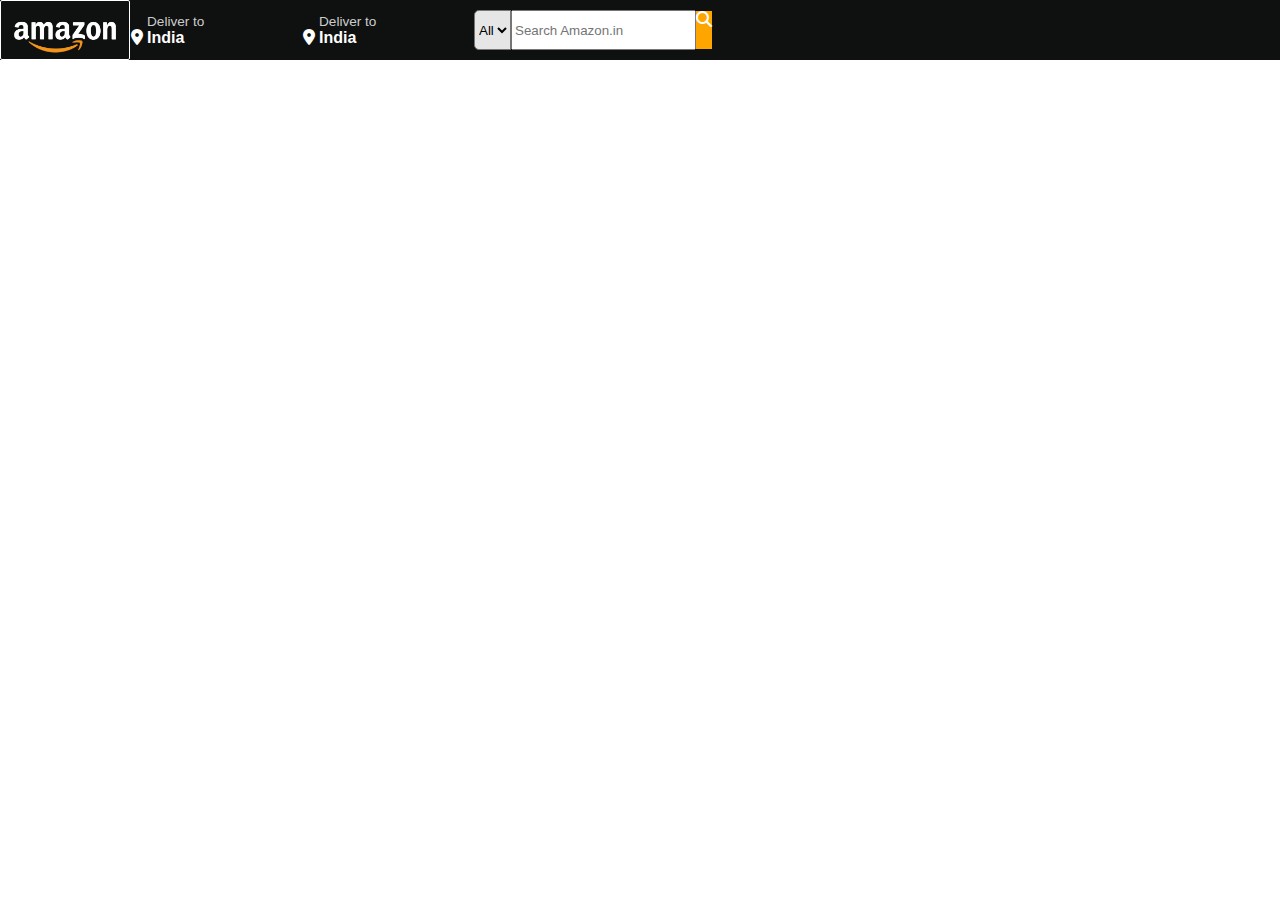
<file: Amazon-clone/index.html>
<!DOCTYPE html>
<html lang="en">
<head>
    <meta charset="UTF-8">
    <meta name="viewport" content="width=device-width, initial-scale=1.0">
    <title>Amazon</title>
    <link rel="stylesheet" href="https://cdnjs.cloudflare.com/ajax/libs/font-awesome/6.7.2/css/all.min.css" integrity="sha512-Evv84Mr4kqVGRNSgIGL/F/aIDqQb7xQ2vcrdIwxfjThSH8CSR7PBEakCr51Ck+w+/U6swU2Im1vVX0SVk9ABhg==" crossorigin="anonymous" referrerpolicy="no-referrer" />
    <link rel="stylesheet" href="style.css">
</head>
<body>
    <header>
        <div class="navbar">
            <div class="nav-logo hover">
                <div class="logo">

                </div>
            </div>

            <div class="nav-location hover">
                <div class="location-icon">
                    <i class="fa-solid fa-location-dot"></i>
                </div>
                <div class="add">
                    <p class="add-first">Deliver to</p>
                    <h4 class="add-sec">India</h4>
                </div>
            </div>
            <div class="nav-location hover">
                <div class="location-icon">
                    <i class="fa-solid fa-location-dot"></i>
                </div>
                <div class="add">
                    <p class="add-first">Deliver to</p>
                    <h4 class="add-sec">India</h4>
                </div>
            </div>

            <div class="nav-search">
                <select class="select">
                    <option>
                        All
                    </option>
                </select>
                <input class="search-input" placeholder="Search Amazon.in">
                <div class="search-icon">
                    <i class="fa-solid fa-magnifying-glass"></i>
                </div>
            </div>
        </div>
    </header>
    
</body>
</html>
</file>
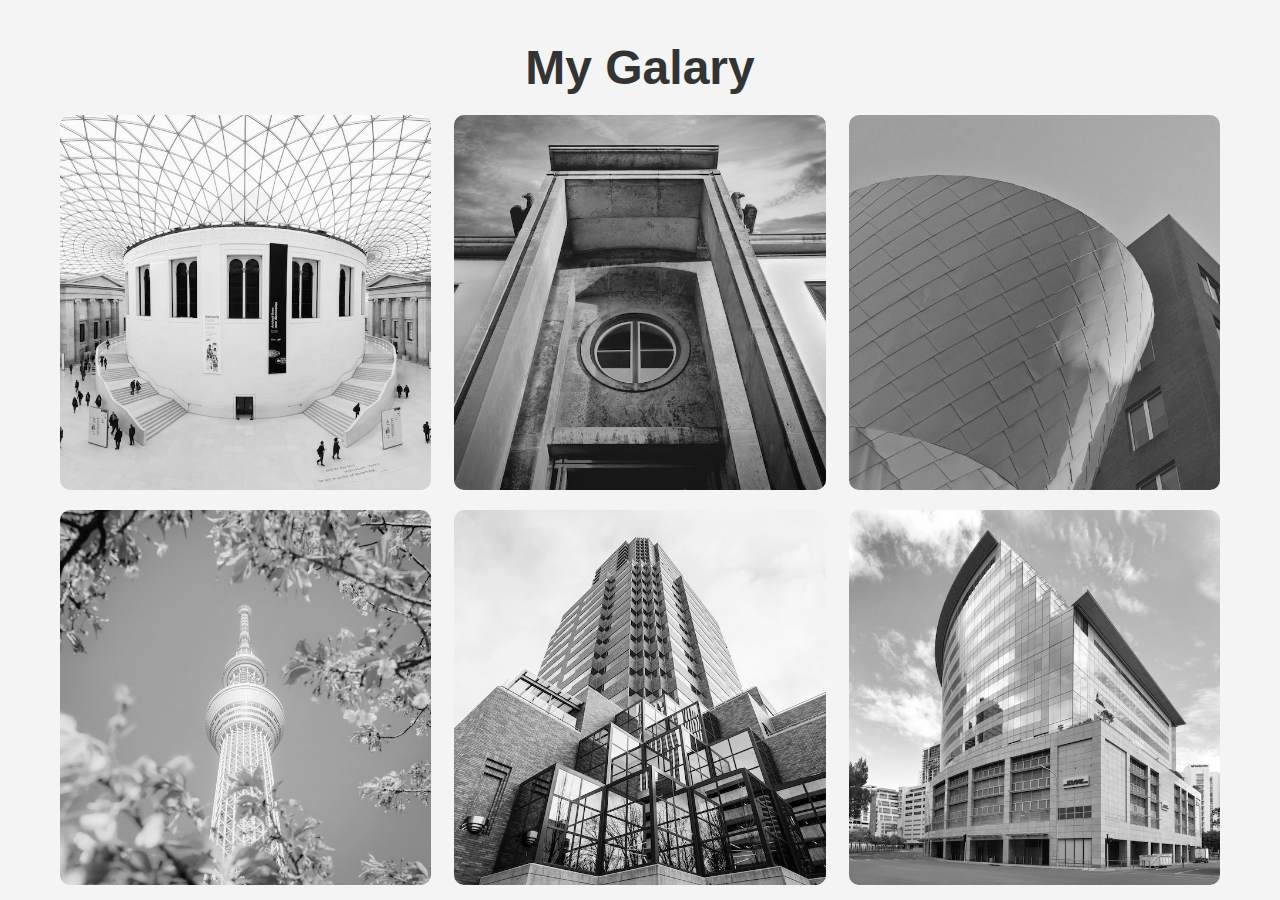
<file: Image Galary/index.html>
<!DOCTYPE html>
<html lang="en">
<head>
    <meta charset="UTF-8">
    <meta name="viewport" content="width=device-width, initial-scale=1.0">
    <title>Document</title>
    <link rel="stylesheet" href="style.css">
</head>
<body>
    <div class="scene">
        <div class="container">
            <h1>My Galary</h1>
            <div class="galary">
                <figure class="card">
                    <img src="image1.jpg">
                    <figcaption>Image1</figcaption>
                </figure>
                <figure class="card">
                    <img src="image2.jpeg">
                    <figcaption>Image2</figcaption>
                </figure>
                <figure class="card">
                    <img src="image3.jpeg">
                    <figcaption>Image3</figcaption>
                </figure>
                <figure class="card">
                    <img src="image4.jpeg">
                    <figcaption>Image4</figcaption>
                </figure>
                <figure class="card">
                    <img src="image5.jpeg">
                    <figcaption>Image</figcaption>
                </figure>
                <figure class="card">
                    <img src="image6.jpeg">
                    <figcaption>Image6</figcaption>
                </figure>
                <figure class="card">
                    <img src="image7.jpeg">
                    <figcaption>Image7</figcaption>
                </figure>
                <figure class="card">
                    <img src="image8.jpeg">
                    <figcaption>Image8</figcaption>
                </figure>
                <figure class="card">
                    <img src="image9.jpeg">
                    <figcaption>Image9</figcaption>
                </figure>
                <figure class="card">
                    <img src="image1.jpg">
                    <figcaption>Image1</figcaption>
                </figure>
                <figure class="card">
                    <img src="image2.jpeg">
                    <figcaption>Image2</figcaption>
                </figure>
                <figure class="card">
                    <img src="image3.jpeg">
                    <figcaption>Image3</figcaption>
                </figure>
                <figure class="card">
                    <img src="image4.jpeg">
                    <figcaption>Image4</figcaption>
                </figure>
                <figure class="card">
                    <img src="image5.jpeg">
                    <figcaption>Image</figcaption>
                </figure>
                <figure class="card">
                    <img src="image6.jpeg">
                    <figcaption>Image6</figcaption>
                </figure>
                <figure class="card">
                    <img src="image7.jpeg">
                    <figcaption>Image7</figcaption>
                </figure>
                <figure class="card">
                    <img src="image8.jpeg">
                    <figcaption>Image8</figcaption>
                </figure>
                <figure class="card">
                    <img src="image9.jpeg">
                    <figcaption>Image9</figcaption>
                </figure>

            </div>
        </div>
    </div>
</body>
</html>
</file>
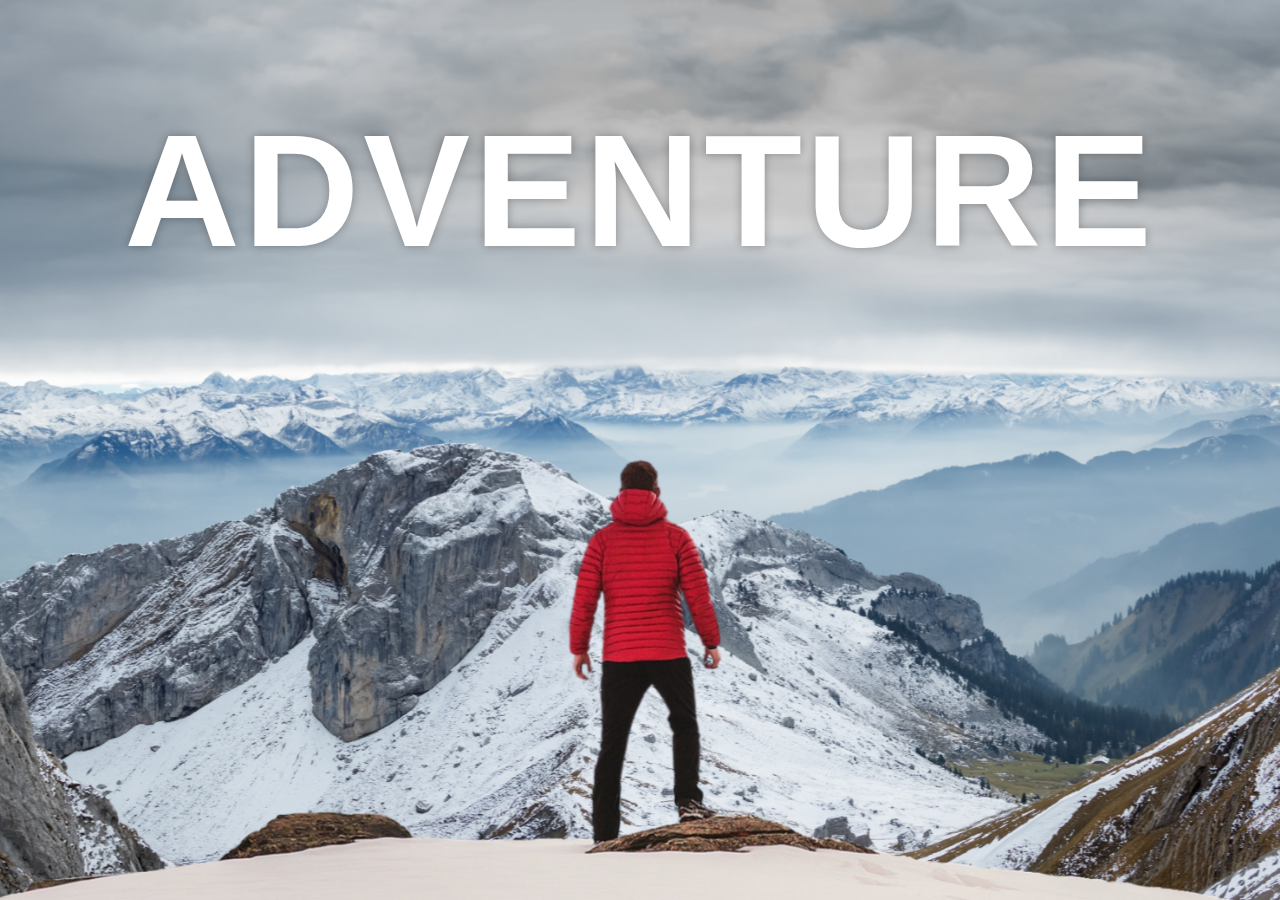
<file: Parallax/index.html>
<!DOCTYPE html>
<html lang="en">
<head>
    <meta charset="UTF-8">
    <meta name="viewport" content="width=device-width, initial-scale=1.0">
    <title>Parallax</title>
    <link rel="stylesheet" href="style.css">
</head>
<body>

    <div class="scene">
        <div class="container">
            <img src="background.png" class="bg" alt="Background">
            <img src="foreground.png" class="fg" alt="Foreground">
            <h1>ADVENTURE</h1>
        </div>
    

        <section>

            <!-- Heading -->
            <h2 class="heading">Adventure Time!</h2>
            <p class="text">
                Lorem ipsum dolor sit amet consectetur adipisicing elit. Quibusdam tempore corrupti distinctio hic voluptas, incidunt enim a exercitationem ipsam accusantium autem consequatur eos veniam adipisci amet ratione odio fuga. Officiis.
            </p>

            <!-- 1 -->
            <div class="img img1">
                <h2>BIKING</h2>
            </div>
            <p class="text">                
                Lorem ipsum dolor sit amet consectetur, adipisicing elit. Sequi aperiam facilis voluptas reiciendis quo harum porro dolores sint molestiae explicabo esse minima ullam voluptate, suscipit cumque corporis repudiandae exercitationem doloribus.
                <br><br>
                Lorem ipsum dolor sit amet consectetur adipisicing elit. Quae enim at aliquam voluptates! Quidem minima perspiciatis quos impedit rerum minus fugit, voluptate rem ratione accusamus cumque quo possimus asperiores itaque.
            </p>

            <!-- 2 -->
            <div class="img img2">
                <h2>PARA GLIDING</h2>
            </div>
            <p class="text">                
                Lorem ipsum dolor sit amet consectetur, adipisicing elit. Sequi aperiam facilis voluptas reiciendis quo harum porro dolores sint molestiae explicabo esse minima ullam voluptate, suscipit cumque corporis repudiandae exercitationem doloribus.
                <br><br>
                Lorem ipsum dolor sit amet consectetur adipisicing elit. Quae enim at aliquam voluptates! Quidem minima perspiciatis quos impedit rerum minus fugit, voluptate rem ratione accusamus cumque quo possimus asperiores itaque.
            </p>
            
            <!-- 3 -->
            <div class="img img3">
                <h2>SURFING</h2>
            </div>
            <p class="text">                
                Lorem ipsum dolor sit amet consectetur, adipisicing elit. Sequi aperiam facilis voluptas reiciendis quo harum porro dolores sint molestiae explicabo esse minima ullam voluptate, suscipit cumque corporis repudiandae exercitationem doloribus.
                <br><br>
                Lorem ipsum dolor sit amet consectetur adipisicing elit. Quae enim at aliquam voluptates! Quidem minima perspiciatis quos impedit rerum minus fugit, voluptate rem ratione accusamus cumque quo possimus asperiores itaque.
            </p>
        </section>
    </div>

</body>
</html>
</file>
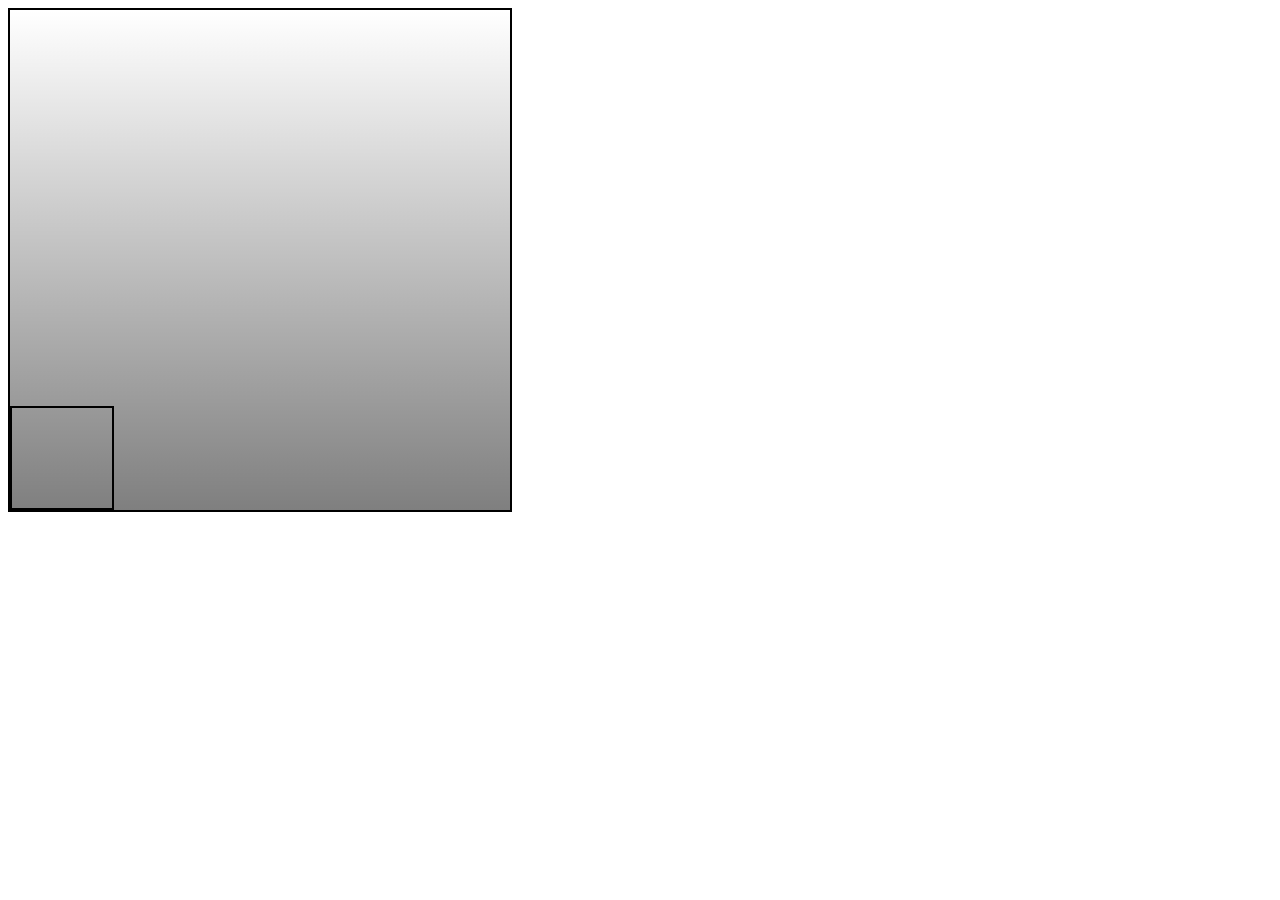
<file: CSS Practice/index2.html>
<!DOCTYPE html>
<html lang="en">
<head>
  <meta charset="UTF-8">
  <meta name="viewport" content="width=device-width, initial-scale=1.0">
  <title>Document</title>
  <link rel="stylesheet" href="style2.css">
  <style>
    .container div{
      height: 100px;
      width: 100px;
      position: absolute;
      bottom: 0;
    }
    .container{
      height: 500px;
      width: 500px;
      border: 2px solid;
      background: linear-gradient();
      position: relative;
    }
  </style>
</head>
<body>
  <div class="container">
    <div class="box1"></div>
  </div>
</body>
</html>
</file>
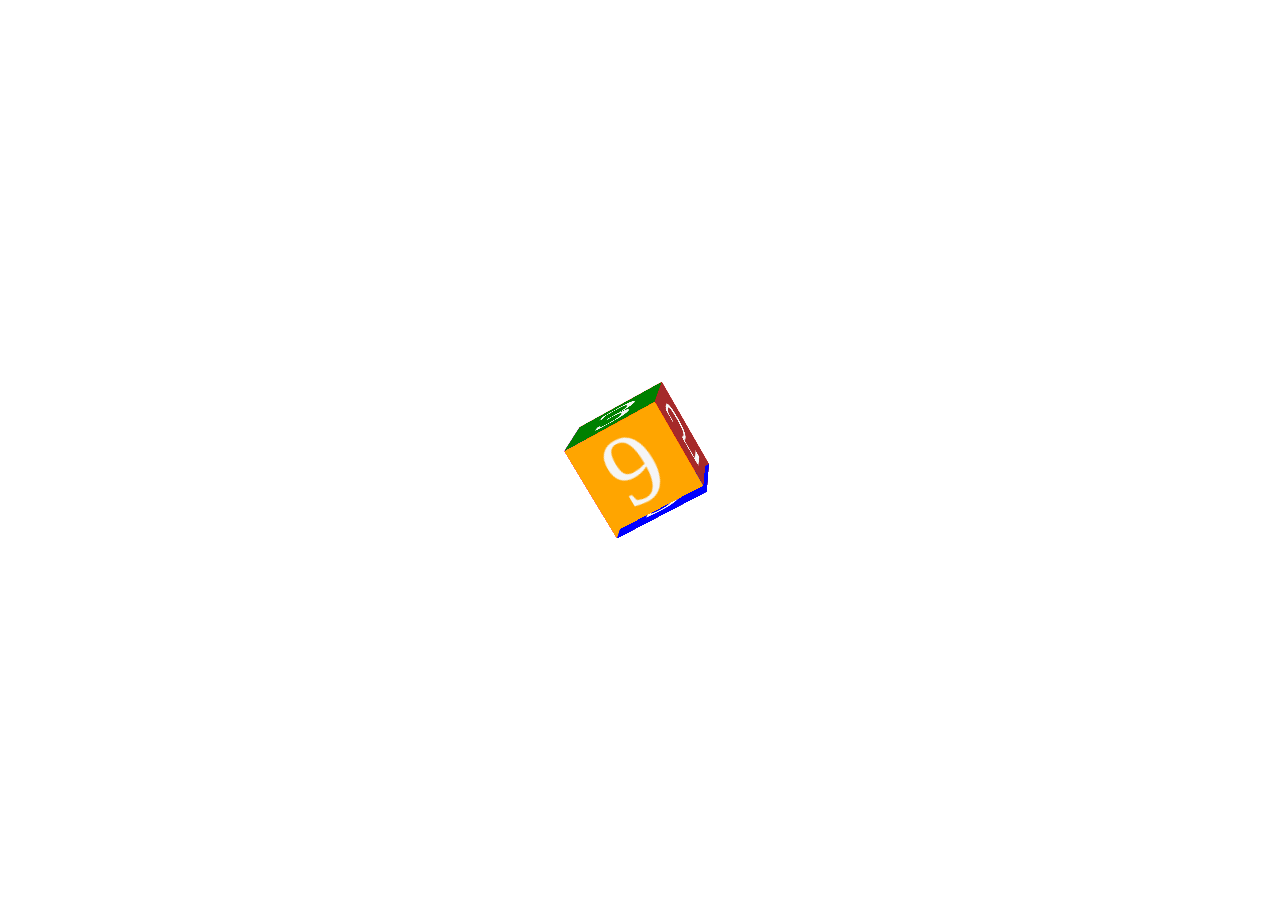
<file: Dice/dice.html>
<!DOCTYPE html>
<html lang="en">
<head>
    <meta charset="UTF-8">
    <meta name="viewport" content="width=device-width, initial-scale=1.0">
    <title>Document</title>
    <link rel="stylesheet" href="dice.css">
</head>
<body>
    <div class="scene">
        <div class="dice">
            <div class="box" id="box1">1</div>
            <div class="box" id="box2">2</div>
            <div class="box" id="box3">3</div>
            <div class="box" id="box4">4</div>
            <div class="box" id="box5">5</div>
            <div class="box" id="box6">6</div>
        </div>
    </div>
</body>
</html>
</file>
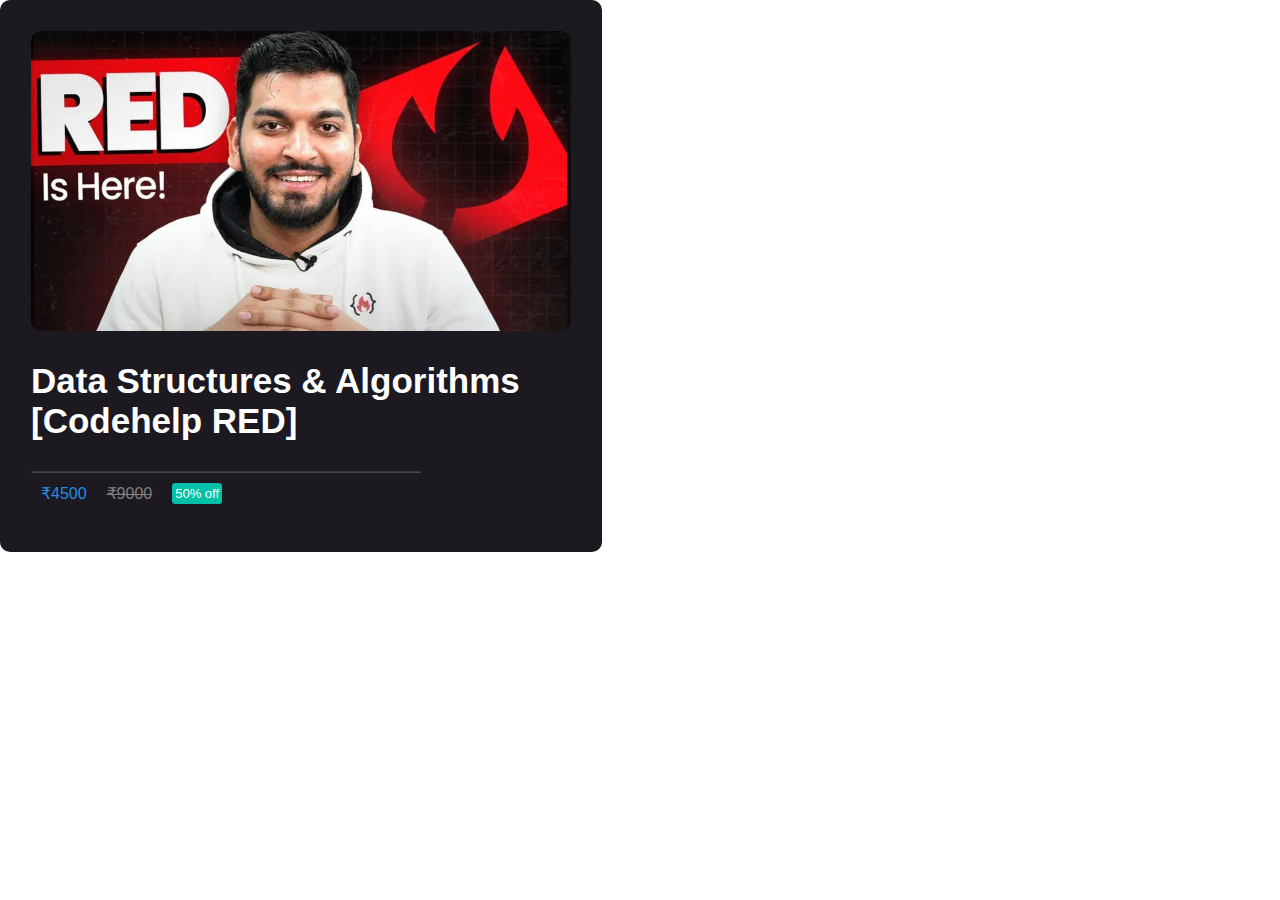
<file: HW1/hw1.html>
<!DOCTYPE html>
<html lang="en">
<head>
    <meta charset="UTF-8">
    <meta name="viewport" content="width=device-width, initial-scale=1.0">
    <title>Card</title>
    <style>
        *{
            margin: 0;
            padding: 0;
        }
        .card{
            padding: 1px;
            background-color: rgb(28, 25, 33);
            border-radius: 10px;
            width: 600px;
            height: 550px;
        
        }
        .image-container{
            background-image: url(image11.jpg);
            width: 540px;
            height: 300px;
            background-size: cover;
            margin: 30px auto;
            border-radius: 10px;
        }
        p{
            color: white;
            font-family: Arial, Helvetica, sans-serif;
        }
        .caption{
            
            font-size: 35px;
        }
        .caption-container{
            margin: 30px;
        }
        hr{
            margin-left: 30px;
            margin-right: 180px;
            opacity: 20%;
        }
        .fees{
            align-items: center;
            display: flex;
            margin-left: 30px;
        }
        .fees p{

            margin: 10px;
        }
        .dis-price{
            color: rgb(34, 142, 230);
        }
        .old-price{
            color:gray;
        }
        .discount{
            background-color: rgb(0, 193, 167);
            border-radius: 3px;
            padding: 3px;
            font-size: small;
        }
        
    </style>
</head>
<body>
    <div class="card">
        <div class="image-container">
        </div>
        <div class="caption-container">
            <p class="caption"><b>Data Structures & Algorithms</b></p>
            <p class="caption"><b>[Codehelp RED]</b></p>
        </div>
        <hr>
        <div class="fees">
            <p class="dis-price">&#8377;4500</p>
            <p class="old-price"><del>&#8377;9000</del></p>
            <p class="discount">50% off</p>
        </div>
    </div>
</body>
</html>
</file>
<file: Amazon-clone/style.css>
*{
    margin: 0;
    font-family: Arial;
    border: border-box; 
}
.navbar{
    height: 60px;
    background-color: #0f1111;
    color: white;
    display: flex;
    align-items: center;
    
}

/** hover **/

.hover{
    border: 1.5px solid  transparent;
    border-radius: 2px;
    
}
.hover:hover{
    border: 1.5px solid white;
}

/** box-1 **/

.nav-logo{
    width: 128px;
    height: 58px;
}
.logo{
    background-image: url(amazon_logo.png);
    background-size: cover;
    width: 100%;
    height: 100%;
}


/** box-2 **/

.nav-location{
    width: 170px;
    height: 58px;
    display: flex;
    align-items: center;
}
.fa-location-dot{
    margin-top: 1rem;
}
.add{
    margin-left: 4px;
}
.add-first{
    font-size: 0.85rem;
    color: #CCCCCC;
}

/** box-3 **/

.nav-search{
    width: 356px;
    height: 60px;
    display: flex;
    align-items: center;
}
.select{
    background-color: #E6E6E6;
    height: 40px;
    border-top-left-radius: 5px;
    border-bottom-left-radius: 5px;
}
.search-input{
    height: 34.5px;
}
.search-icon{
    height: 38.4px;
    width:0p;
    background-color: orange;
}
</file>
<file: Image Galary/style.css>
*{
    margin: 0;
    padding: 0;
    box-sizing: border-box;
}
body{
    font-family: "Poppins", sans-serif;
    background-color: #f4f4f4;
    color: #333;
}
.scene{
    height: 100vh;
    overflow: hidden auto;
}
.container{
    height: 100%;
    max-width: 1200px;
    margin: 0 auto;
    padding: 20px;
}
.container h1{
    margin: 20px 0;
    text-align: center;
    font-size: 3rem;
    font-weight: bold;
}
.galary{
    display: flex;
    justify-content:space-between;
    flex-wrap:wrap ;
}
.card{
    width: 32%;
    position: relative;
    margin-bottom: 20px;
    border-radius: 10px;
    overflow: hidden;

}
img{
    width: 100%;
    height: 100%;
    object-fit:cover;
    filter: grayscale(100%);
    box-shadow:0 0 10px #333;
}
.card:hover{
    scale: 1.03;
    transition: 0.2s;
    filter: drop-shadow(0 0 5px #333);
}
.card:hover img{
    filter: grayscale(0%);
}
.card figcaption{
    position: absolute;
    width: 100%;
    height: 20%;
    bottom: -15px;
    left: 0;
    padding: 25px;
    font-size: 16px;
    font-weight: 500;
    color: #fff;
    opacity: 0;
    transition: 0.5s;
    background: linear-gradient( rgba(0,0,0,0), rgba(0,0,0,0.5));
}
.card:hover figcaption{
    transform: scale(1.05);
    opacity: 1;
}
</file>
<file: Parallax/style.css>
*{
    margin: 0;
    padding: 0;
    box-sizing: border-box;
}
.scene{
    height: 100vh;
    overflow-y: auto;
    overflow-x: hidden;
    perspective: 10px;
}
.container{
    height: 100%;
    position: relative;
    display: flex;
    justify-content: center;
    align-items: center;
    transform-style: preserve-3d;
    z-index: -1;
}
.bg, .fg{
    position: absolute;
    height: 100%;
    width: 100%;
    object-fit: cover;
    z-index: -1;
}
.bg{
    transform: translateZ(-40px) scale(5.2);
}
.fg{
    transform: translateZ(-20px)scale(3.1);
}
h1{
    position: absolute;
    top: 11%;
    font-size: 10rem;
    letter-spacing: 4px;
    color: white;
    font-family: Arial, Helvetica, sans-serif;
    font-weight: 700;
    text-shadow:0 0 10px rgba(0, 0, 0, 0.3);
}
section{
    background-color:rgb(45, 45, 45);
    color: white;
    padding: 4rem 0rem;
}
.heading{
    font-size: 5rem;
    padding:0 10rem;
}
.text{
    font-size: 1.5rem;
    padding:0rem 10rem;
    margin: 5rem 0;
}
.img1{
    background-image: url(sport-1.jpg);
}
.img2{
    background-image: url(sport-2.jpg);
}
.img3{
    background-image: url(sport-3.jpg);
}
.img{
    position: relative;
    width: 100%;
    height: 500px;
    background-attachment: fixed;
    background-size: cover;
    background-position: center;
    display: flex;
    align-items: center;
    justify-content: center;
}
.img h2{
    position: absolute;
    font-family: Arial, Helvetica, sans-serif;
    font-size: 4rem;
    color: black;
    letter-spacing: 3px;
    font-weight: bold;
    padding: 1rem 2rem;
    background-color: white;
}
</file>
<file: CSS Practice/style2.css>
body{
    position: relative;
}
div{
    position: absolute;
    height: 500px;
    width: 500px;
    border: 2px solid;
    
}
.container{
    background: linear-gradient(0deg,     rgba(0,0,0,0.5) ,   rgba(225,225,225,0));
    z-index: 2;
}
</file>
<file: Dice/dice.css>
.scene {
    height: 100vh;
    perspective: 1000px;
    display: flex;
    justify-content: center;
    align-items: center;
    overflow-x: hidden;
  }
.dice{
    height: 100px;
    width: 100px;
    border: 0px solid ;
    position: relative;
    display: flex;
    justify-content: center;
    align-items: center;
    transform-style: preserve-3d;
    transform: rotateX(-195deg) rotateY(2165deg) rotateZ(30deg);
}
.box{
    height: 100px;
    width: 100px;
    border: 0px solid black;
    position: absolute;
    display: flex;
    justify-content: center;
    align-items: center;
    font-size: 100px;
    color: whitesmoke;
}
#box1{
    background-color: red ;
    opacity: 1;
    transform: translateZ(50px);
}
#box2{
    background-color:blue ;
    opacity: 1;
    transform: rotateX(90deg) translateZ(50px);
}
#box3{
    background-color: green ;
    opacity: 1;
    transform: rotateX(90deg) translateZ(-50px);
}
#box4{
    background-color:fuchsia ;
    opacity: 1;
    transform: rotateY(-90deg) translateZ(50px);
}
#box5{
    background-color:brown ;
    opacity: 1;
    transform: rotateY(-90deg) translateZ(-50px);
    
}
#box6{
    background-color: orange;
    opacity: 1;
    transform:rotateY(180deg) translateZ(50px);
}
</file>
